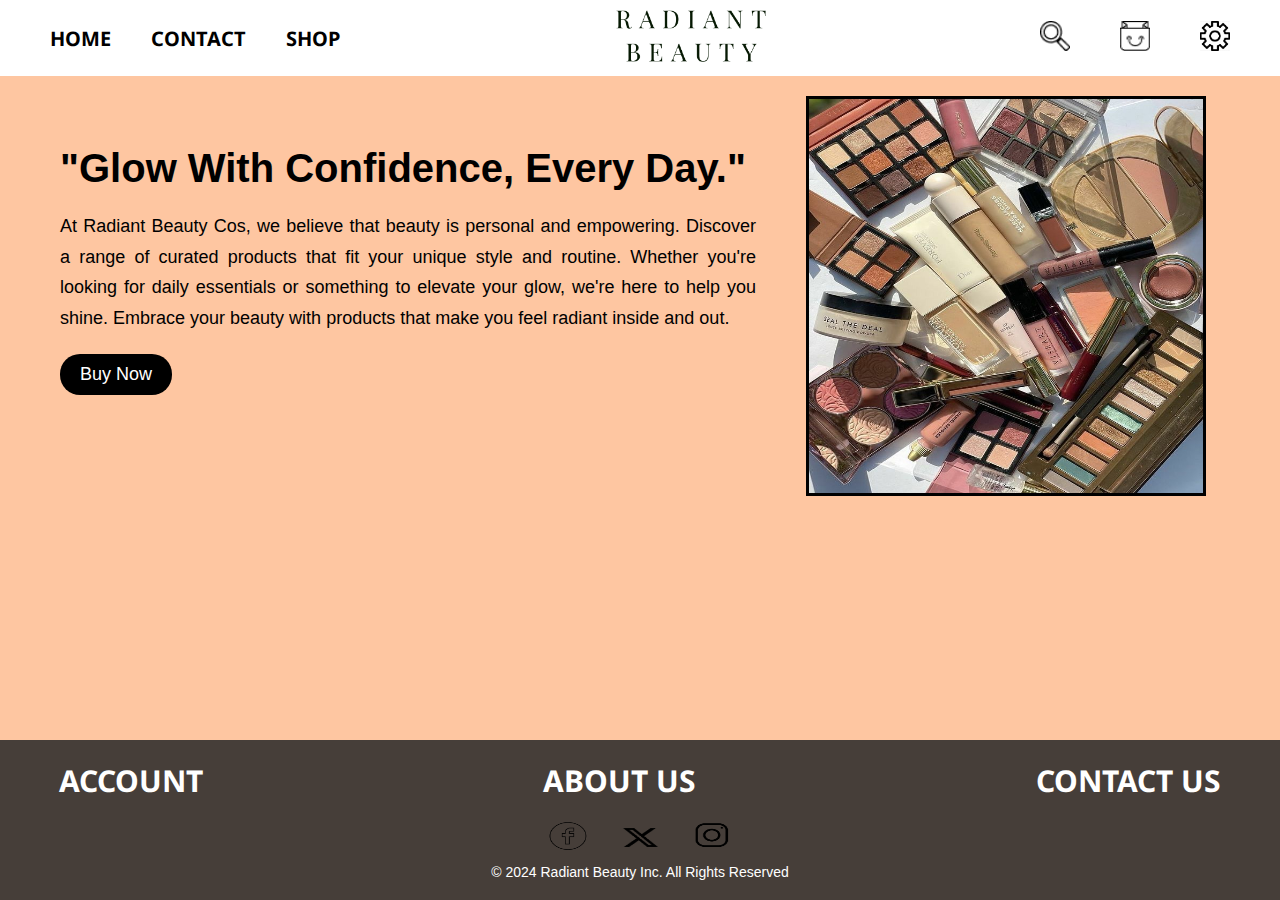
<file: index.html>
<!DOCTYPE html>
<html lang="en">

<head>
  <meta charset="UTF-8">
  <meta name="viewport" content="width=device-width, initial-scale=1.0">
  <link rel="preconnect" href="https://fonts.googleapis.com">
  <link rel="preconnect" href="https://fonts.gstatic.com" crossorigin>
  <link href="https://fonts.googleapis.com/css2?family=Noto+Sans:ital,wght@0,100..900;1,100..900&display=swap" rel="stylesheet">
  <link rel="preconnect" href="https://fonts.googleapis.com">
  <link rel="preconnect" href="https://fonts.gstatic.com" crossorigin>
  <link href="https://fonts.googleapis.com/css2?family=Noto+Sans:ital,wght@0,100..900;1,100..900&family=Roboto:ital,wght@0,100;0,300;0,400;0,500;0,700;0,900;1,100;1,300;1,400;1,500;1,700;1,900&display=swap" rel="stylesheet">
  <link rel="preconnect" href="https://fonts.googleapis.com">
  <link rel="preconnect" href="https://fonts.gstatic.com" crossorigin>
  <link href="https://fonts.googleapis.com/css2?family=Francois+One&family=Noto+Sans:ital,wght@0,100..900;1,100..900&family=Roboto:ital,wght@0,100;0,300;0,400;0,500;0,700;0,900;1,100;1,300;1,400;1,500;1,700;1,900&display=swap" rel="stylesheet">
  <title>Radiant Beauty Cos - Home</title>
  <link rel="stylesheet" href="css/styles.css">
  
 
</head>

<body>
  <header>
    <nav class="desktop">
      <ul>
        <li><a href="index.html">Home</a></li>
        <li><a href="contact.html">Contact</a></li>
        <li><a href="shop.html">Shop</a></li>
      </ul>
    </nav>
    
    <!-- Hamburger Menu Icon -->
    <img src="img/Hamburger.png" class="mobile-tablet menu" id="hamburger">
    
    <div class="logo">
      <a href="index.html"><img src="img/WAHMEN logo title stuff.png" alt="Radiant Beauty Logo"></a>
    </div>
    
    <div class="icons">
      <img src="img/search icon.png" alt="Search icon">
      <a href="cart.html"><img src="img/Add to cart.png" alt="Cart icon"></a>
      <a href="settings.html"><img src="img/settings.png" alt="Settings icon" class="desktop"></a>
    </div>
  </header>

  <!-- Hamburger Menu Structure -->
  <div class="hamburger-menu mobile-tablet" id="hamburger-menu">
    <div class="close-button" id="close-button">&times;</div>
    <ul>
      <li><a href="account.html"><img src="img/account icon.png" alt="account Icon">Account</a></li>
      <li><a href="settings.html"><img src="img/settings.png" alt="Settings Icon">Settings</a></li>
    </ul>
  </div>
  

  <div class="container">
        <section class="main-text desktop">
        <h2 class="desktop">"Glow With Confidence, Every Day."</h2>
        <p class="desktop">
            At Radiant Beauty Cos, we believe that beauty is personal and empowering. Discover a range of curated products that fit your unique style and routine. Whether you're looking for daily essentials or something to elevate your glow, we're here to help you shine. Embrace your beauty with products that make you feel radiant inside and out.
        </p>
        <button><a href="shop.html">Buy Now</a></button>
        </section>
        <div class="content-wrapper">

            <div class="slideshow-container  desktop">
 

                <div class="slideshow-slide fade">
                    <img src="img/download (5).jpg" alt="Makeup collection"  >
                    </div>
                <div class="slideshow-slide fade">
                    <img src="img/assorted mp.jpg" alt="Makeup collection"  >
                </div>
                
                <div class="slideshow-slide fade">
                    <img src="img/Skincare-Routine_ Diese Produkte brauchst du wirklich.jpg" alt="Makeup collection"  >
                    </div>
                <div class="slideshow-slide fade">
                    <img src="img/Harry's And Heyday Look To Demystify Men's Skincare.jpg" alt="Makeup collection"  >
                </div>

                <div class="slideshow-slide fade">
                    <img src="img/Tiege Hanley.jpg" alt="Makeup collection"  >
                </div>
            </div>
 
             <script src="js/slideshow.js"></script>
        </div>
  </div>

  <div class="mobile-tablet">

    <div class="hero-image-tablet tablet-only">
      <img src="img/BioRepublic Organic Sheet Masks.jpg" alt="long wide photo for tablet" class="hero-image"> <!--change to video-->
    </div>

      <div class="hero-image-tablet mobile-only">
        <img src="img/ad.png" alt="long wide photo for tablet" class="hero-image">
      </div>
    
      <div class="products-for-the-day">
        <h2>Products for the Day</h2>
        <p>Discover our specially selected beauty essentials to brighten your day. From rejuvenating serums to nourishing creams, each product is crafted to enhance your natural glow.</p>
        <p>Get 10% off on your first purchase of products below.</p>
        <div class="product-images">
          <img src="img/brilliant rejuv.png" alt="product that is sale 1" class="sale_product">
          <img src="img/niacinamide.png" alt="product that is sale 2" class="sale_product">
        </div>
        <button class="buy-now-button"><a href="#redirect">Buy Now</a></button>
      </div>
    
<!-- New Deals Section -->
<section class="shop-section new-deals-section">
  <h2 class="deals-heading"  id="redirect">NEW DEALS</h2>
  <div class="product-grid">
      <div class="product-item">
          <a href="product.html"><img src="img/a bonne.png" alt="Power Lightening Lotion"></a>
          <div class="product-info">
              <a href="product.html"><h4>Power Lightening Lotion</h4></a>
              <a href="product.html"><p>Php 180.00</p></a>
          </div>
      </div>
      <div class="product-item">
          <img src="img/scd lotion.png" alt="Sunblock Lotion">
          <div class="product-info">
              <h4>Sunblock Lotion</h4>
              <p>Php 450.00</p>
          </div>
      </div>
      <div class="product-item">
          <img src="img/rejuv.png" alt="Rejuvenating Facial Cream">
          <div class="product-info">
              <h4>Rejuvenating Facial Cream</h4>
              <p>Php 100.00</p>
          </div>
      </div>
      <div class="product-item">
          <img src="img/HyDrop.png" alt=" Hy-Drop Glow Boost serum">
          <div class="product-info">
              <h4> Hy-Drop Glow Boost serum</h4>
              <p>Php 700.00</p>
          </div>
      </div>
      <div class="product-item">
          <img src="img/TintedSunscreen.png" alt="Sunscreen Spf 30">
          <div class="product-info">
              <h4>Sunscreen Spf 30</h4>
              <p>Php 70.00</p>
          </div>
      </div>
      <div class="product-item">
          <img src="img/scd hc.png" alt="Power Lightening Lotion">
          <div class="product-info">
              <h4>Healing Cream Hydro Cortisone</h4>
              <p>Php 300.00</p>
          </div>
      </div>
  </div>
</section>

<!-- Recommended for You Section -->
<section class="shop-section recommended-section">
  <h2>RECOMMENDED FOR YOU</h2>
  <div class="product-grid">
      <div class="product-item">
          <img src="img/kojic dark soap.png" alt="Sulfur Soap">
          <div class="product-info">
              <h4>Kojic Dark Soap</h4>
              <p>Php 150.00</p>
          </div>
      </div>
      <div class="product-item">
          <img src="img/white deo.png" alt="Gluta White Deo">
          <div class="product-info">
              <h4>Gluta White Deo</h4>
              <p>Php 100.00</p>
          </div>
      </div>
      <div class="product-item">
          <img src="img/niacinamide.png" alt="Pure Serum Niacinamide">
          <div class="product-info">
              <h4>Pure Serum Niacinamide</h4>
              <p>Php 350.00</p>
          </div>
      </div>
      <div class="product-item">
          <img src="img/Glutathione.png" alt="Glutathione Gummies Cranberry">
          <div class="product-info">
              <h4>Glutathione Gummies Cranberry</h4>
              <p>Php 300.00</p>
          </div>
      </div>
      <div class="product-item">
          <img src="img/Facial Toner.png" alt="Rejuvenating Facial Toner">
          <div class="product-info">
              <h4>Power Lightening Lotion</h4>
              <p>Php 200.00</p>
          </div>
      </div>
      <div class="product-item">
          <img src="img/rejuv_facial_cream-removebg-preview.png" alt="Power Lightening Lotion">
          <div class="product-info">
              <h4>Skin Rejuv Solution</h4>
              <p>Php 350.00</p>
          </div>
      </div>
  </div>
</section>
  </div>

  <div class="newsletter-signup mobile-tablet">
    <h2>Never Miss a Drop</h2>
    <p>Receive Updates About New Products And Promotions</p>
    <button>Join Mailing List</button>
  </div>

  <footer>
    <ul>
      <li class="desktop"><a href="account.html">ACCOUNT</a></li>
      <li><a href="about_us.html">ABOUT US</a></li>
      <li><a href="contact.html">CONTACT US</a></li>
    </ul>
    <div class="social-icons">
      <img src="img/fb-removebg-preview.png" alt="Facebook icon">
      <img class="x_icon" src="img/x_icon-removebg-preview.png" alt="Twitter icon"> <!--PlaceHolder-->
      <img src="img/ig_icon-removebg-preview.png" alt="Instagram icon">
    </div>
    <p>&copy; 2024 Radiant Beauty Inc. All Rights Reserved</p>
  </footer>
  <script src="js/hamburger.js"></script>
</body>

</html>
</file>
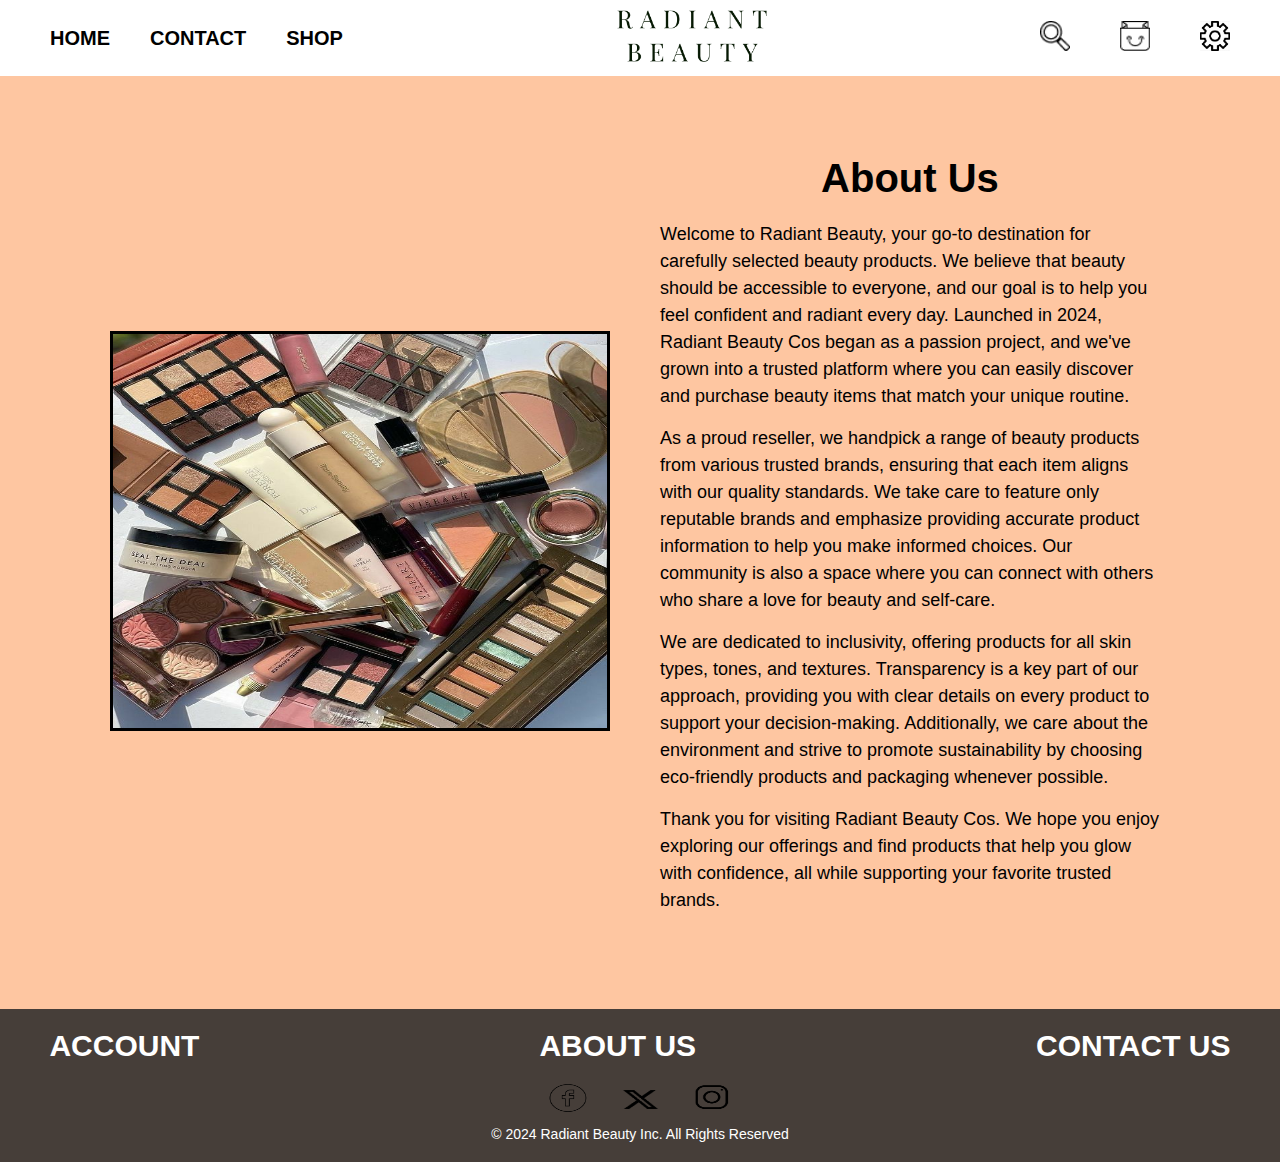
<file: about_us.html>
<!DOCTYPE html>
<html lang="en">
<head>
    <meta charset="UTF-8">
    <meta name="viewport" content="width=device-width, initial-scale=1.0">
    <title>Radiant Beauty Cos - About Us</title>
    <link rel="stylesheet" href="css/styles.css">
</head>
<body>
    <header>
        <nav class="desktop">
          <ul>
            <li><a href="index.html">Home</a></li>
            <li><a href="contact.html">Contact</a></li>
            <li><a href="shop.html">Shop</a></li>
          </ul>
        </nav>
        
        <!-- Hamburger Menu Icon -->
        <img src="img/Hamburger.png" class="mobile-tablet menu" id="hamburger">
        
        <div class="logo">
          <a href="index.html"><img src="img/WAHMEN logo title stuff.png" alt="Radiant Beauty Logo"></a>
        </div>
        
        <div class="icons">
          <img src="img/search icon.png" alt="Search icon">
          <a href="cart.html"><img src="img/Add to cart.png" alt="Cart icon"></a>
          <a href="settings.html"><img src="img/settings.png" alt="Settings icon" class="desktop"></a>
        </div>
      </header>

 <!-- Hamburger Menu Structure -->
 <div class="hamburger-menu mobile-tablet" id="hamburger-menu">
   <div class="close-button" id="close-button">&times;</div>
   <ul>
     <li><a href="account.html"><img src="img/account icon.png" alt="account Icon">Account</a></li>
     <li><a href="settings.html"><img src="img/settings.png" alt="Settings Icon">Settings</a></li>
   </ul>
 </div>
 

    <div class="container">
        <section class="about-us">
            <div class="image-container desktop">
                <div class="slideshow-container">
                    
                    <div class="slideshow-slide fade">
                        <img src="img/download (5).jpg" alt="Makeup collection">
                    </div>
                    <div class="slideshow-slide fade">
                        <img src="img/assorted mp.jpg" alt="Makeup collection">
                    </div>
                    <div class="slideshow-slide fade">
                        <img src="img/Skincare-Routine_ Diese Produkte brauchst du wirklich.jpg" alt="Makeup collection">
                    </div>
                    <div class="slideshow-slide fade">
                        <img src="img/Harry's And Heyday Look To Demystify Men's Skincare.jpg" alt="Makeup collection">
                    </div>
                    <div class="slideshow-slide fade">
                        <img src="img/Tiege Hanley.jpg" alt="Makeup collection">
                    </div>
                </div>
            </div>
            <div class="back_button mobile-tablet">
                <a href="index.html"><img src="img/BACK.png"> </a>
                <h2 ><a href="index.html">Back to HOME</a></h2>
            </div>
            <div class="text-container">
                <h2>About Us</h2>
                <p>Welcome to Radiant Beauty, your go-to destination for carefully selected beauty products. We believe that beauty should be accessible to everyone, and our goal is to help you feel confident and radiant every day. Launched in 2024, Radiant Beauty Cos began as a passion project, and we've grown into a trusted platform where you can easily discover and purchase beauty items that match your unique routine.</p>
        
                <p>As a proud reseller, we handpick a range of beauty products from various trusted brands, ensuring that each item aligns with our quality standards. We take care to feature only reputable brands and emphasize providing accurate product information to help you make informed choices. Our community is also a space where you can connect with others who share a love for beauty and self-care.</p>
        
                <p>We are dedicated to inclusivity, offering products for all skin types, tones, and textures. Transparency is a key part of our approach, providing you with clear details on every product to support your decision-making. Additionally, we care about the environment and strive to promote sustainability by choosing eco-friendly products and packaging whenever possible.</p>
        
                <p>Thank you for visiting Radiant Beauty Cos. We hope you enjoy exploring our offerings and find products that help you glow with confidence, all while supporting your favorite trusted brands.</p>
            </div>
        </section>
    </div>

    <footer>
        <ul>
          <li class="desktop"><a href="account.html">ACCOUNT</a></li>
          <li><a href="about_us.html">ABOUT US</a></li>
          <li><a href="contact.html">CONTACT US</a></li>
        </ul>
        <div class="social-icons">
          <img src="img/fb-removebg-preview.png" alt="Facebook icon">
          <img class="x_icon" src="img/x_icon-removebg-preview.png" alt="Twitter icon">
          <img src="img/ig_icon-removebg-preview.png" alt="Instagram icon">
        </div>
        <p>&copy; 2024 Radiant Beauty Inc. All Rights Reserved</p>
      </footer>
    <script src="js/slideshow.js"></script>
    <script src="js/hamburger.js"></script>
</body>
</html>
</file>
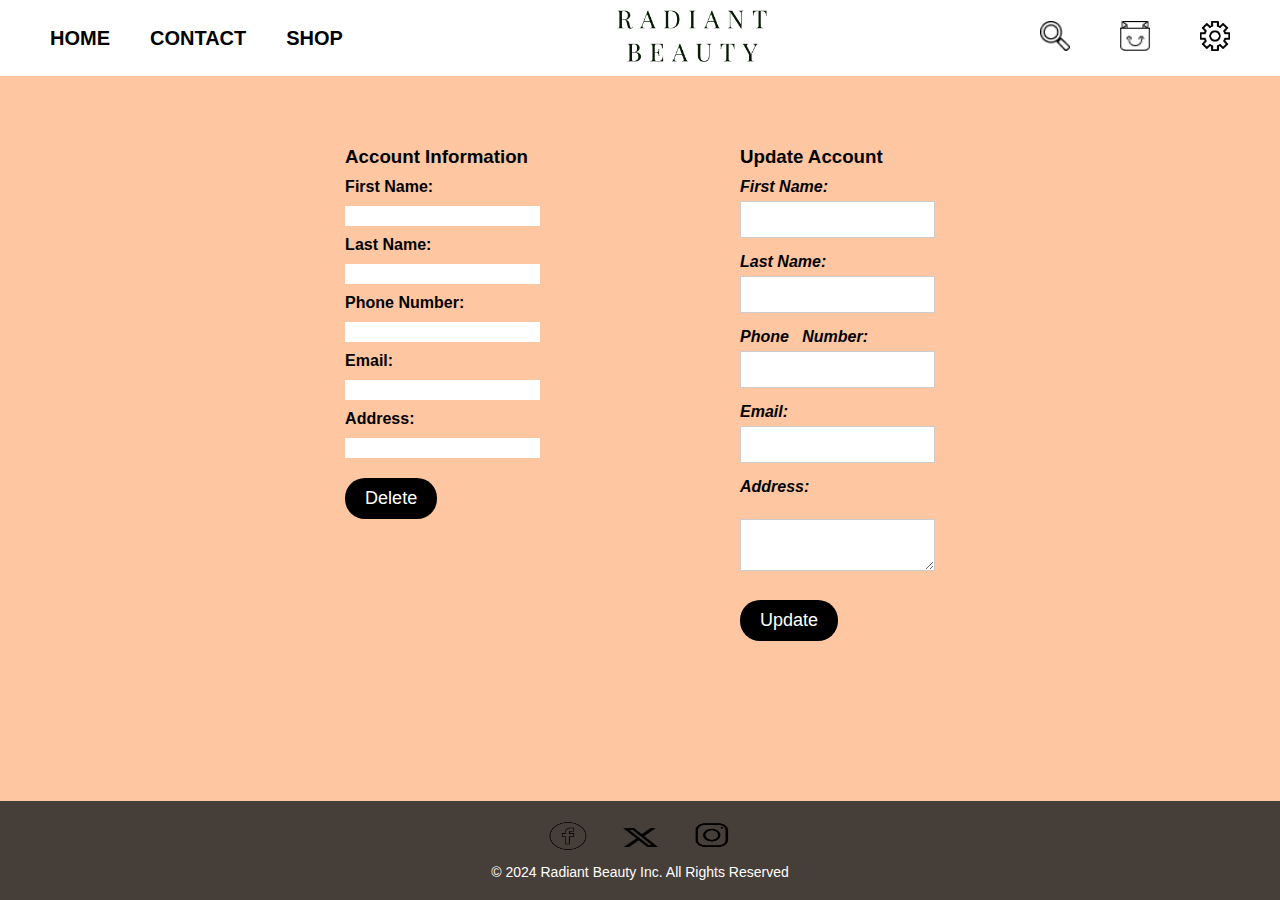
<file: account.html>
<!DOCTYPE html>
<html lang="en">
<head>
    <meta charset="UTF-8">
    <meta name="viewport" content="width=device-width, initial-scale=1.0">
    <title>Radiant Beauty Cos - account</title>
    <link rel="stylesheet" href="css/styles.css">
    
    
</head>
<body>
    <header>
        <nav class="desktop">
          <ul>
            <li><a href="index.html">Home</a></li>
            <li><a href="contact.html">Contact</a></li>
            <li><a href="shop.html">Shop</a></li>
          </ul>
        </nav>
        
        <!-- Hamburger Menu Icon -->
        <img src="img/Hamburger.png" class="mobile-tablet menu" id="hamburger">
        
        <div class="logo">
          <a href="index.html"><img src="img/WAHMEN logo title stuff.png" alt="Radiant Beauty Logo"></a>
        </div>
        
        <div class="icons">
          <img src="img/search icon.png" alt="Search icon">
          <a href="cart.html"><img src="img/Add to cart.png" alt="Cart icon"></a>
          <a href="settings.html"><img src="img/settings.png" alt="Settings icon" class="desktop"></a>
        </div>
        
      </header>

       <!-- Hamburger Menu Structure -->
 <div class="hamburger-menu mobile-tablet" id="hamburger-menu">
    <div class="close-button" id="close-button">&times;</div>
    <ul>
      <li><a href="account.html"><img src="img/account icon.png" alt="account Icon">Account</a></li>
      <li><a href="settings.html"><img src="img/settings.png" alt="Settings Icon">Settings</a></li>
    </ul>
  </div>

      <div class="back_button mobile-tablet">
        <a href="index.html"><img src="img/BACK.png"> </a>
        <h2><a href="index.html">Back to HOME</a></h2>
    </div>

    <main>
        <div class="account-container">
         
            <div class="account-info-container">
                <div class="account-info-box">
                    <h3>Account Information</h3>
                    <p>First Name: </p>
                    <p class="free_space"><span id="updatedFirstName"></span></p>
                    <p>Last Name: </p>
                    <p class="free_space"><span id="updatedLastName"></span></p>
                    <p>Phone Number: </p>
                    <p class="free_space"><span id="updatedPhoneNumber"></span></p>
                    <p>Email: </p>
                    <p class="free_space"><span id="updatedEmail"></span></p>
                    <p>Address:</p>
                    <p class="free_space"> <span id="updatedAddress"></span></p>
                    <button id="deleteButton">Delete</button>
                </div>
            </div>
            <form id="account-form">
                <h3>Update Account</h3>
                <div class="form-group">
                    <label for="firstName">First Name:</label>
                    <input type="text" id="firstName" name="firstName" required>
                </div>
                <div class="form-group">
                    <label for="lastName">Last Name:</label>
                    <input type="text" id="lastName" name="lastName" required>
                </div>
                <div class="form-group">
                    <label for="phoneNumber">Phone   
 Number:</label>
                    <input type="tel" id="phoneNumber" name="phoneNumber"   
 required>
                </div>
                <div class="form-group">
                    <label for="email">Email:</label>
                    <input type="email" id="email" name="email" required>
                </div>
                <div class="form-group">
                    <label for="address">Address:</label>   

                    <textarea id="address" name="address" required></textarea>
                </div>
                <button type="submit">Update</button>   

            </form>
        </div>
    </main>

    <script src="js/account.js"></script> 


    <footer>
        <div class="social-icons">
            <img src="img/fb-removebg-preview.png" alt="Facebook icon">
            <img class="x_icon" src="img/x_icon-removebg-preview.png" alt="Twitter icon">
            <img src="img/ig_icon-removebg-preview.png" alt="Instagram icon">
        </div>
        <p>&copy; 2024 Radiant Beauty Inc. All Rights Reserved</p>
    </footer>
    <script src="js/hamburger.js"></script>
</body>
</html>
</file>
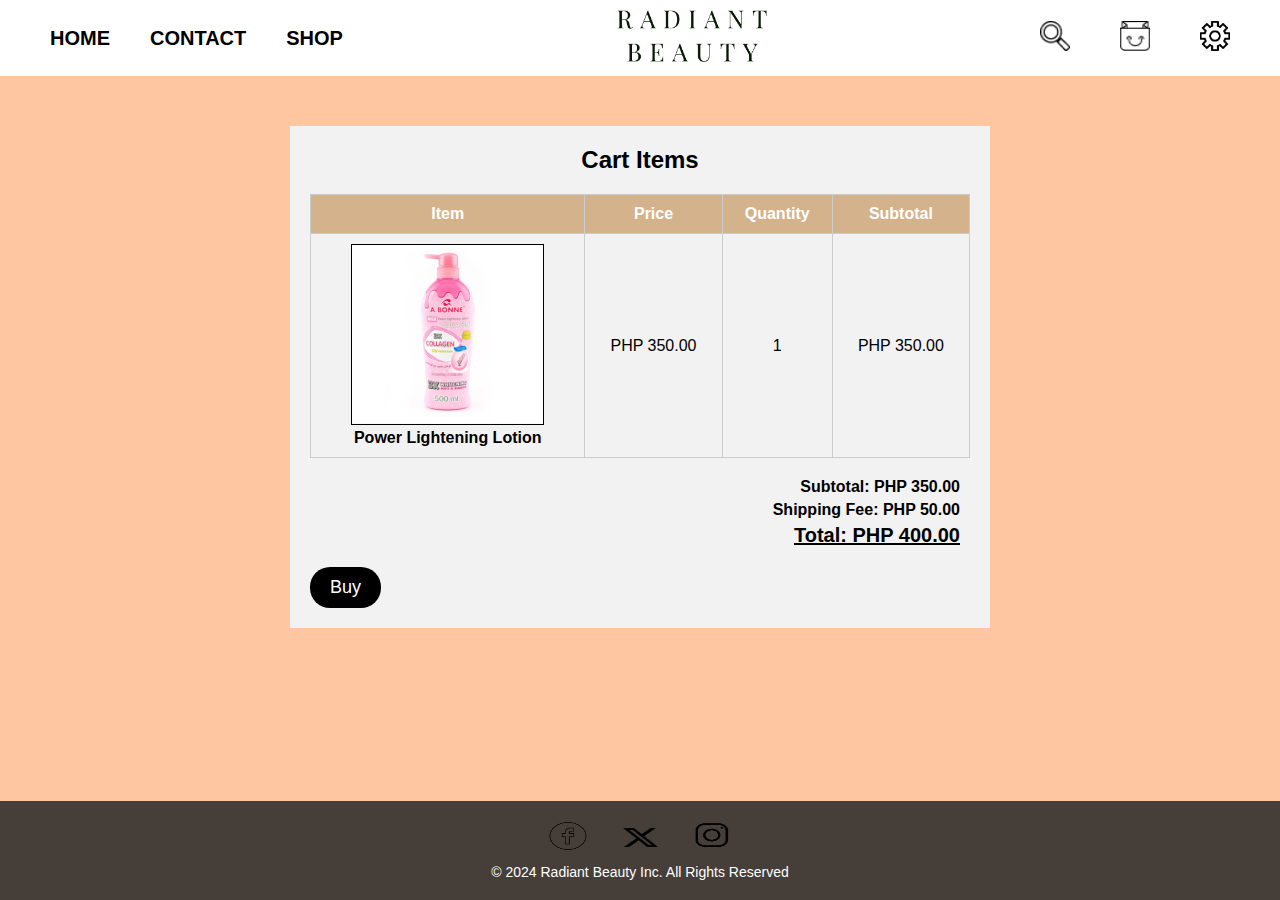
<file: cart.html>
<!DOCTYPE html>
<html lang="en">
<head>
    <meta charset="UTF-8">
    <meta name="viewport" content="width=device-width, initial-scale=1.0">
    <title>Radiant Beauty Cos - Contact Us</title>
    <link rel="stylesheet" href="css/styles.css">
</head>
<body>
    <header>
        <nav class="desktop">
          <ul>
            <li><a href="index.html">Home</a></li>
            <li><a href="contact.html">Contact</a></li>
            <li><a href="shop.html">Shop</a></li>
          </ul>
        </nav>
        
        <!-- Hamburger Menu Icon -->
        <img src="img/Hamburger.png" class="mobile-tablet menu" id="hamburger">
        
        <div class="logo">
          <a href="index.html"><img src="img/WAHMEN logo title stuff.png" alt="Radiant Beauty Logo"></a>
        </div>
        
        <div class="icons">
          <img src="img/search icon.png" alt="Search icon">
          <a href="cart.html"><img src="img/Add to cart.png" alt="Cart icon"></a>
          <a href="settings.html"><img src="img/settings.png" alt="Settings icon" class="desktop"></a>
        </div>
      </header>
       <!-- Hamburger Menu Structure -->
 <div class="hamburger-menu mobile-tablet" id="hamburger-menu">
    <div class="close-button" id="close-button">&times;</div>
    <ul>
      <li><a href="account.html"><img src="img/account icon.png" alt="account Icon">Account</a></li>
      <li><a href="settings.html"><img src="img/settings.png" alt="Settings Icon">Settings</a></li>
    </ul>
  </div>

      <div class="back_button mobile-tablet">
        <a href="index.html"><img src="img/BACK.png"> </a>
        <h2><a href="index.html">Back to HOME</a></h2>
    </div>

    <main>
            <div class="cart-container desktop ">
                <h2>Cart Items</h2>
                <table>
                    <thead>
                        <tr>
                            <th>Item</th>
                            <th>Price</th>
                            <th>Quantity</th>
                            <th>Subtotal</th>
                        </tr>
                    </thead>
                    <tbody>
                        <tr>
                            <td><img src="img/a bonne.png" alt="Power Lightening Lotion"> <p>Power Lightening Lotion<p></td>
                            <td>PHP 350.00</td>
                            <td>1</td>
                            <td>PHP 350.00</td>
                        </tr>
                    </tbody>
                </table>
    
                <div class="cart-summary">
                    <p>Subtotal: PHP 350.00</p>
                    <p>Shipping Fee: PHP 50.00</p>
                    <p><strong>Total: PHP 400.00</strong></p>
                </div>
    
                <button>Buy</button>
            </div>

      <div class="mobile-tablet">
            <div class="cart-container tablet-only  ">
              <h2>Cart Items</h2>
              <table>
                  <thead>
                      <tr>
                          <th>Item</th>
                          <th>Price</th>
                          <th>Quantity</th>
                          <th>Subtotal</th>
                      </tr>
                  </thead>
                  <tbody>
                      <tr>
                          <td><img src="img/a bonne.png" alt="Power Lightening Lotion"> <p>Power Lightening Lotion<p></td>
                          <td>PHP 350.00</td>
                          <td>1</td>
                          <td>PHP 350.00</td>
                      </tr>
                  </tbody>
              </table>
  
              <div class="cart-summary">
                  <p>Subtotal: PHP 350.00</p>
                  <p>Shipping Fee: PHP 50.00</p>
                  <p><strong>Total: PHP 400.00</strong></p>
              </div>
  
              <button>Buy</button>
          </div>

          <div class="cart-container mobile-only">
            <h2>Cart Items</h2>
            <div class="cart-item">
                <img src="img/a bonne.png" alt="Power Lightening Lotion" class="cart-item-img">
                <div class="cart-item-details">
                    <p class="cart-item-name">Power Lightening Lotion</p>
                    <p class="cart-item-price">PHP 350.00</p>
                    <p class="cart-item-quantity">Quantity: 1</p>
                    <p class="cart-item-subtotal">Subtotal: PHP 350.00</p>
                </div>
            </div>
            
            <div class="cart-summary">
                <p>Subtotal: PHP 350.00</p>
                <p>Shipping Fee: PHP 50.00</p>
                <p><strong>Total: PHP 400.00</strong></p>
            </div>
        
            <button>Buy</button>
        </div>
      </div>

    </main>


    <footer>
        <div class="social-icons">
            <img src="img/fb-removebg-preview.png" alt="Facebook icon">
            <img class="x_icon" src="img/x_icon-removebg-preview.png" alt="Twitter icon">
            <img src="img/ig_icon-removebg-preview.png" alt="Instagram icon">
        </div>
        <p>&copy; 2024 Radiant Beauty Inc. All Rights Reserved</p>
    </footer>
    <script src="js/hamburger.js"></script>
</body>
</html>
</file>
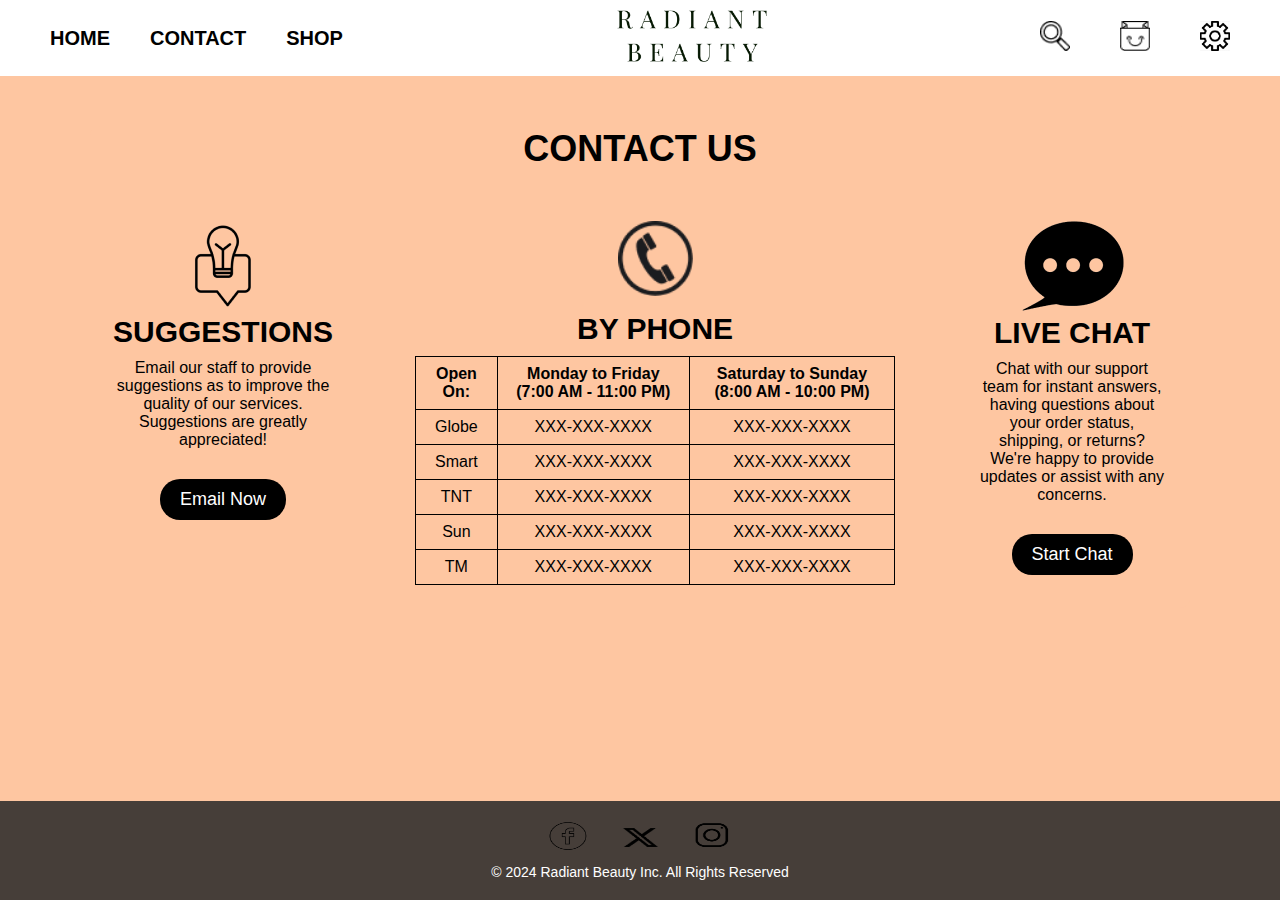
<file: contact.html>
<!DOCTYPE html>
<html lang="en">
<head>
    <meta charset="UTF-8">
    <meta name="viewport" content="width=device-width, initial-scale=1.0">
    <title>Radiant Beauty Cos - Contact Us</title>
    <link rel="stylesheet" href="css/styles.css">
    
</head>
<body>
    <header>
        <nav class="desktop">
          <ul>
            <li><a href="index.html">Home</a></li>
            <li><a href="contact.html">Contact</a></li>
            <li><a href="shop.html">Shop</a></li>
          </ul>
        </nav>
        
        <!-- Hamburger Menu Icon -->
        <img src="img/Hamburger.png" class="mobile-tablet menu" id="hamburger">
        
        <div class="logo">
          <a href="index.html"><img src="img/WAHMEN logo title stuff.png" alt="Radiant Beauty Logo"></a>
        </div>
        
        <div class="icons">
          <img src="img/search icon.png" alt="Search icon">
          <a href="cart.html"><img src="img/Add to cart.png" alt="Cart icon"></a>
          <a href="settings.html"><img src="img/settings.png" alt="Settings icon" class="desktop"></a>
        </div>
      </header>
       <!-- Hamburger Menu Structure -->
 <div class="hamburger-menu mobile-tablet" id="hamburger-menu">
    <div class="close-button" id="close-button">&times;</div>
    <ul>
      <li><a href="account.html"><img src="img/account icon.png" alt="account Icon">Account</a></li>
      <li><a href="settings.html"><img src="img/settings.png" alt="Settings Icon">Settings</a></li>
    </ul>
  </div>

      <div class="back_button mobile-tablet">
        <a href="index.html"><img src="img/BACK.png"> </a>
        <h2><a href="index.html">Back to HOME</a></h2>
    </div>

    <main>
        <section class="contact-us">
            <h2>CONTACT US</h2>
            <div class="contact-options">
                <div class="suggestions">
                    <img class="suggestion" src="img/for suggestions.png" alt="Suggestions Icon">
                    <h3>SUGGESTIONS</h3>
                    <p>Email our staff to provide suggestions as to improve the quality of our services. Suggestions are greatly appreciated! </p>
                    <button> <a href="mailto:RadiantBeautyOfficial@gmail.com">Email Now</a></button>
                    
                </div>
                <div class="by-phone">
                    <img class="by_phone" src="img/call icon.png" alt="Phone Icon">
                    <h3>BY PHONE</h3>
                    <table>
                        <tr>
                            <th>Open On:</th>
                            <th>Monday to Friday (7:00 AM - 11:00 PM)</th>
                            <th>Saturday to Sunday (8:00 AM - 10:00 PM)</th>
                        </tr>
                        <tr>
                            <td>Globe</td>
                            <td>XXX-XXX-XXXX</td>
                            <td>XXX-XXX-XXXX</td>
                        </tr>
                        <tr>
                            <td>Smart</td>
                            <td>XXX-XXX-XXXX</td>
                            <td>XXX-XXX-XXXX</td>
                        </tr>
                        <tr>
                            <td>TNT</td>
                            <td>XXX-XXX-XXXX</td>
                            <td>XXX-XXX-XXXX</td>
                        </tr>
                        <tr>
                            <td>Sun</td>
                            <td>XXX-XXX-XXXX</td>
                            <td>XXX-XXX-XXXX</td>
                        </tr>
                        <tr>
                            <td>TM</td>
                            <td>XXX-XXX-XXXX</td>
                            <td>XXX-XXX-XXXX</td>
                        </tr>
                    </table>
                
                        </table>
                </div>
                <div class="live-chat">
                    <img class="chat" src="img/message icon contacts.png" alt="Message Icon">
                    <h3>LIVE CHAT</h3>
                    <p>Chat with our support team for instant answers, having questions about your order status, shipping, or returns? We're happy to provide updates or assist with any concerns.  </p>
                    <button>Start Chat</button>
                </div>
            </div>
        </section>
    </main>

    <footer>
        <div class="social-icons">
            <img src="img/fb-removebg-preview.png" alt="Facebook icon">
            <img class="x_icon" src="img/x_icon-removebg-preview.png" alt="Twitter icon">
            <img src="img/ig_icon-removebg-preview.png" alt="Instagram icon">
        </div>
        <p>&copy; 2024 Radiant Beauty Inc. All Rights Reserved</p>
    </footer>
    <script src="js/hamburger.js"></script>
</body>
</html>
</file>
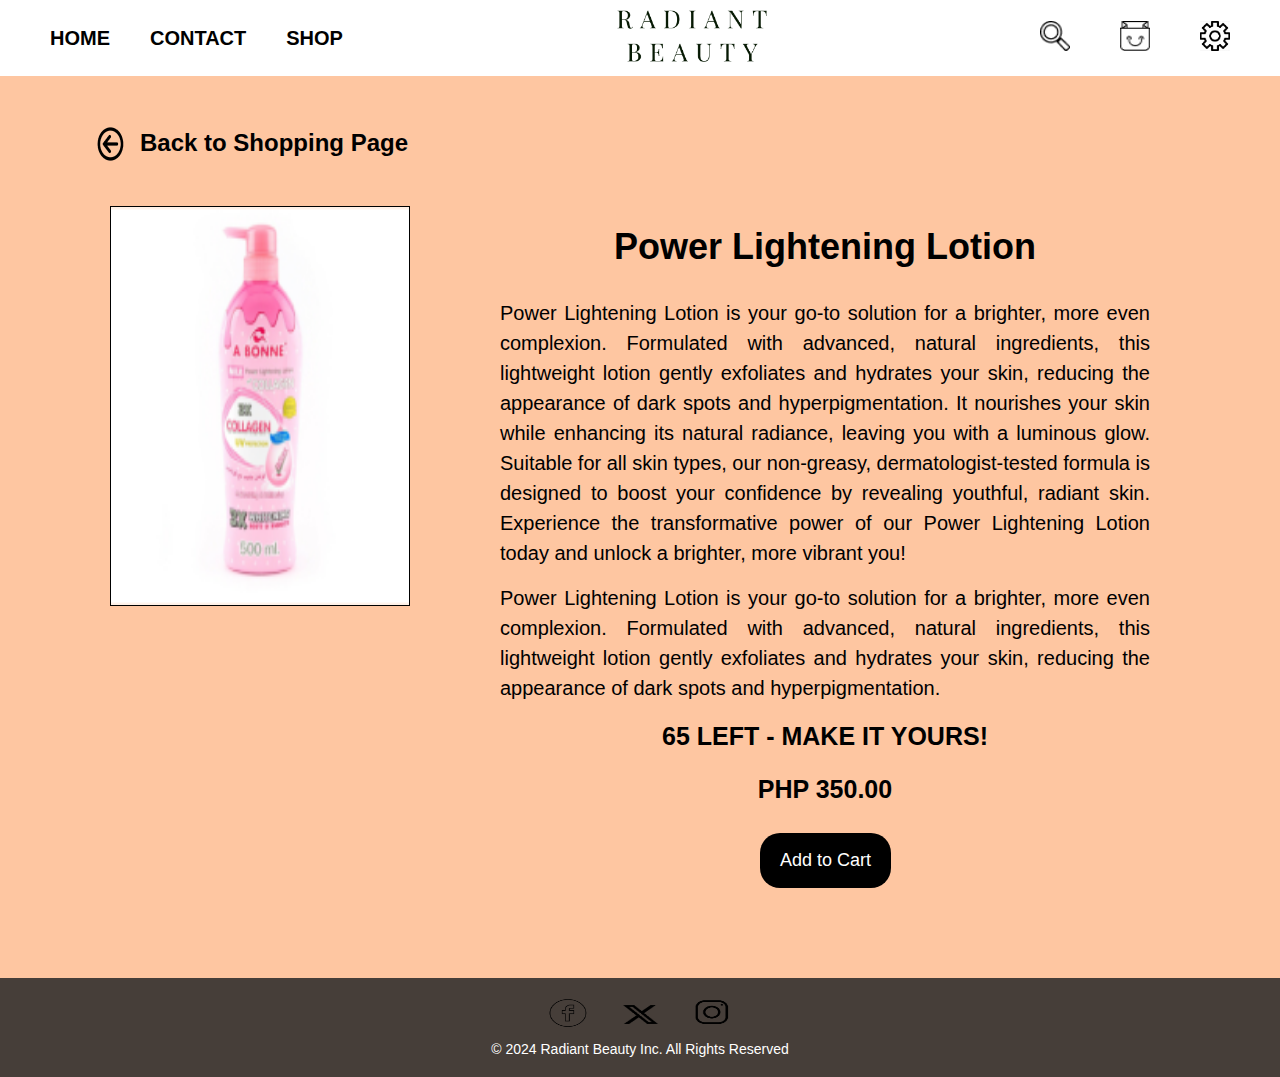
<file: product.html>
<!DOCTYPE html>
<html lang="en" class="product-horizontal">
<head>
    <meta charset="UTF-8">
    <meta name="viewport" content="width=device-width, initial-scale=1.0">
    <title>Radiant Beauty Cos - Product Page(Power Lightening Lotion)</title>
    <link rel="stylesheet" href="css/styles.css">
</head>
<body class="product-horizontal">
    <header>
        <nav class="desktop">
          <ul>
            <li><a href="index.html">Home</a></li>
            <li><a href="contact.html">Contact</a></li>
            <li><a href="shop.html">Shop</a></li>
          </ul>
        </nav>
        
        <!-- Hamburger Menu Icon -->
        <img src="img/Hamburger.png" class="mobile-tablet menu" id="hamburger">
        
        <div class="logo">
          <a href="index.html"><img src="img/WAHMEN logo title stuff.png" alt="Radiant Beauty Logo"></a>
        </div>
        
        <div class="icons">
          <img src="img/search icon.png" alt="Search icon">
          <a href="cart.html"><img src="img/Add to cart.png" alt="Cart icon"></a>
          <a href="settings.html"><img src="img/settings.png" alt="Settings icon" class="desktop"></a>
        </div>
      </header>
       <!-- Hamburger Menu Structure -->
 <div class="hamburger-menu mobile-tablet" id="hamburger-menu">
    <div class="close-button" id="close-button">&times;</div>
    <ul>
      <li><a href="account.html"><img src="img/account icon.png" alt="account Icon">Account</a></li>
      <li><a href="settings.html"><img src="img/settings.png" alt="Settings Icon">Settings</a></li>
    </ul>
  </div>

    <main>
        <div class="back_button desktop">
            <a href="shop.html"><img src="img/BACK.png"> </a>
            <h2><a href="shop.html">Back to Shopping Page</a></h2>
        </div>

        <div class="back_button mobile-tablet">
            <a href="index.html"><img src="img/BACK.png"> </a>
            <h2><a href="index.html">Back to HOME</a></h2>
        </div>

        <div class="product-page-container">
            
            <div class="product-image">
                <img src="img/a bonne.png" alt="Power Lightening Lotion">
            </div>
            <div class="product-details">
                <h2>Power Lightening Lotion</h2>
                <p class="prod_desc tablet-only">Power Lightening Lotion is your go-to solution for a brighter, more even complexion. Formulated with advanced, natural ingredients, this lightweight lotion gently exfoliates and hydrates your skin, reducing the appearance of dark spots and hyperpigmentation. It nourishes your skin while enhancing its natural radiance, leaving you with a luminous glow. Suitable for all skin types, our non-greasy, dermatologist-tested formula is designed to boost your confidence by revealing youthful, radiant skin. Experience the transformative power of our Power Lightening Lotion today and unlock a brighter, more vibrant you!</p>
                <p class="prod_desc mobile-only">Power Lightening Lotion is your go-to solution for a brighter, more even complexion. Formulated with advanced, natural ingredients, this lightweight lotion gently exfoliates and hydrates your skin, reducing the appearance of dark spots and hyperpigmentation.</p>
                <p class="make_it_yours">65 Left - Make it yours!</p>
                <p class="prod_prices">PHP 350.00</p>
                 <div class="button-container desktop">
                    <button class="add_to_cart desktop">Add to Cart</button>
                 </div>
            </div>
            <div class="button-container mobile-tablet">
                <button class="add_to_cart-tablet">Add to Cart</button>
             </div>
        </div>
    </main>

    <footer>
        <div class="social-icons">
            <img src="img/fb-removebg-preview.png" alt="Facebook icon">
            <img class="x_icon" src="img/x_icon-removebg-preview.png" alt="Twitter icon">
            <img src="img/ig_icon-removebg-preview.png" alt="Instagram icon">
        </div>
        <p>&copy; 2024 Radiant Beauty Inc. All Rights Reserved</p>
    </footer>
    <script src="js/hamburger.js"></script>
</body>
</html>
</file>
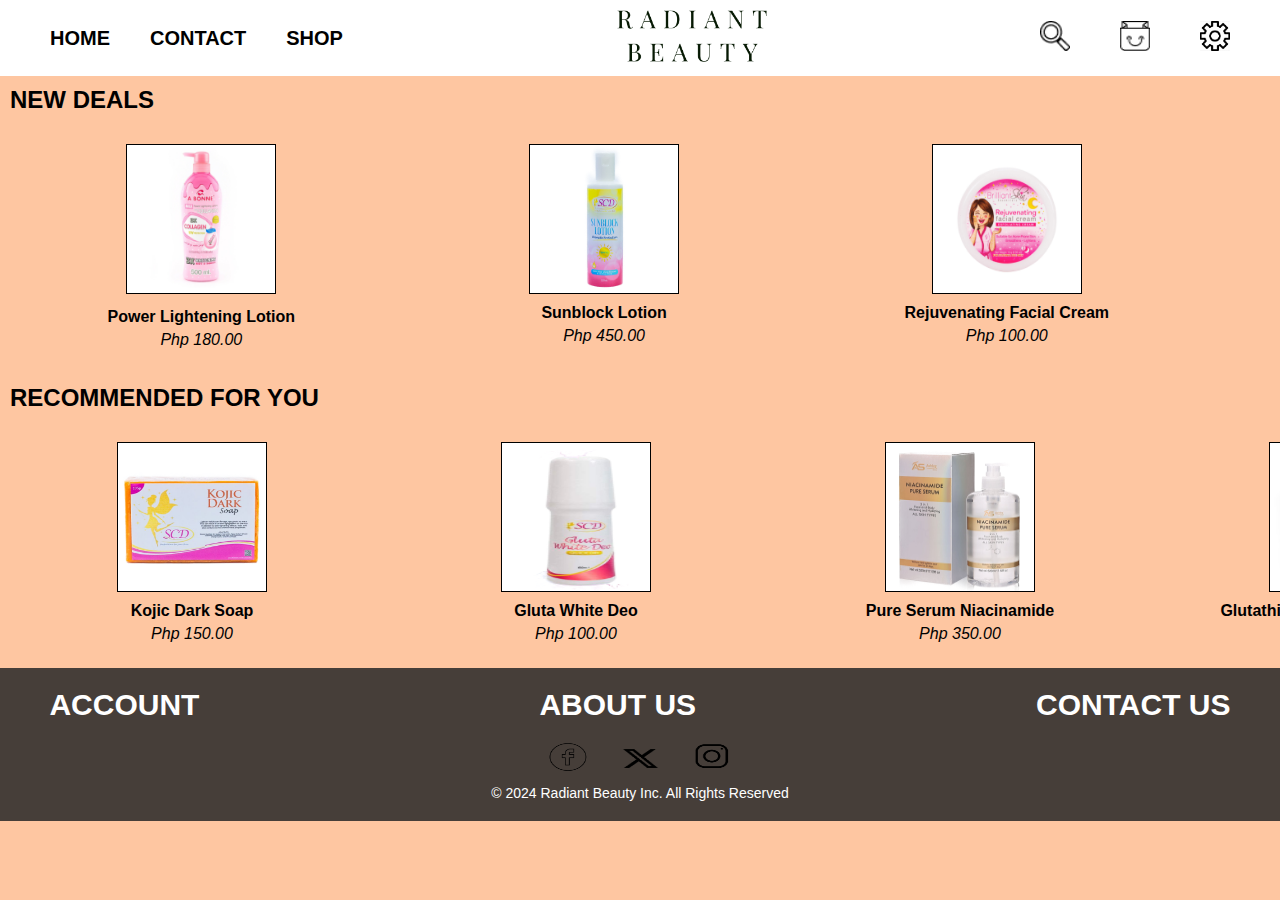
<file: shop.html>
<!DOCTYPE html>
<html lang="en">
<head>
    <meta charset="UTF-8">
    <meta name="viewport" content="width=device-width, initial-scale=1.0">
    <title>Shop - Radiant Beauty Cos</title>
    <link rel="stylesheet" href="css/styles.css">
</head>
<body>
    <header>
        <nav class="desktop">
          <ul>
            <li><a href="index.html">Home</a></li>
            <li><a href="contact.html">Contact</a></li>
            <li><a href="shop.html">Shop</a></li>
          </ul>
        </nav>
        
        <!-- Hamburger Menu Icon -->
        <img src="img/Hamburger.png" class="mobile-tablet menu" id="hamburger">
        
        <div class="logo">
          <a href="index.html"><img src="img/WAHMEN logo title stuff.png" alt="Radiant Beauty Logo"></a>
        </div>
        
        <div class="icons">
          <img src="img/search icon.png" alt="Search icon">
          <a href="cart.html"><img src="img/Add to cart.png" alt="Cart icon"></a>
          <a href="settings.html"><img src="img/settings.png" alt="Settings icon" class="desktop"></a>
        </div>
      </header>
       <!-- Hamburger Menu Structure -->
 <div class="hamburger-menu mobile-tablet" id="hamburger-menu">
    <div class="close-button" id="close-button">&times;</div>
    <ul>
      <li><a href="account.html"><img src="img/account icon.png" alt="account Icon">Account</a></li>
      <li><a href="settings.html"><img src="img/settings.png" alt="Settings Icon">Settings</a></li>
    </ul>
  </div>

    <div class="shop-container">
        <section class="shop-section">
            <h2>NEW DEALS</h2>
            <div class="product-grid">
                <div class="product-item">
                    <a href="product.html"><img src="img/a bonne.png" alt="Power Lightening Lotion"></a>
                    <div class="product-info">
                        <a href="product.html"><h4>Power Lightening Lotion</h4></a>
                        <a href="product.html"><p>Php 180.00</p></a>
                    </div>
                </div>
                <div class="product-item">
                    <img src="img/scd lotion.png" alt="Sunblock Lotion">
                    <div class="product-info">
                        <h4>Sunblock Lotion</h4>
                        <p>Php 450.00</p>
                    </div>
                </div>
                <div class="product-item">
                    <img src="img/rejuv.png" alt="Rejuvenating Facial Cream">
                    <div class="product-info">
                        <h4>Rejuvenating Facial Cream</h4>
                        <p>Php 100.00</p>
                    </div>
                </div>
                <div class="product-item">
                    <img src="img/HyDrop.png" alt=" Hy-Drop Glow Boost serum">
                    <div class="product-info">
                        <h4> Hy-Drop Glow Boost serum</h4>
                        <p>Php 700.00</p>
                    </div>
                </div>
                <div class="product-item">
                    <img src="img/TintedSunscreen.png" alt="Sunscreen Spf 30">
                    <div class="product-info">
                        <h4>Sunscreen Spf 30</h4>
                        <p>Php 70.00</p>
                    </div>
                </div>
                <div class="product-item">
                    <img src="img/scd hc.png" alt="Power Lightening Lotion">
                    <div class="product-info">
                        <h4>Healing Cream Hydro Cortisone</h4>
                        <p>Php 300.00</p>
                    </div>
                </div>
                <!-- more to be added here -->
            </div>
        </section>

        <section class="shop-section recommnded-section">
            <h2>RECOMMENDED FOR YOU</h2>
            <div class="product-grid">
                <div class="product-item">
                    <img src="img/kojic dark soap.png" alt="Sulfur Soap">
                    <div class="product-info">
                        <h4>Kojic Dark Soap</h4>
                        <p>Php 150.00</p>
                    </div>
                </div>
                <div class="product-item">
                    <img src="img/white deo.png" alt="Gluta White Deo">
                    <div class="product-info">
                        <h4>Gluta White Deo</h4>
                        <p>Php 100.00</p>
                    </div>
                </div>
                <div class="product-item">
                    <img src="img/niacinamide.png" alt="Pure Serum Niacinamide">
                    <div class="product-info">
                        <h4>Pure Serum Niacinamide</h4>
                        <p>Php 350.00</p>
                    </div>
                </div>
                <div class="product-item">
                    <img src="img/Glutathione.png" alt="Glutathione Gummies Cranberry">
                    <div class="product-info">
                        <h4>Glutathione Gummies Cranberry</h4>
                        <p>Php 300.00</p>
                    </div>
                </div>
                <div class="product-item">
                    <img src="img/Facial Toner.png" alt="Rejuvenating Facial Toner">
                    <div class="product-info">
                        <h4>Power Lightening Lotion</h4>
                        <p>Php 200.00</p>
                    </div>
                </div>
                <div class="product-item">
                    <img src="img/rejuv_facial_cream-removebg-preview.png" alt="Power Lightening Lotion">
                    <div class="product-info">
                        <h4>Skin Rejuv Solution</h4>
                        <p>Php 350.00</p>
                    </div>
                </div>
                <!-- Add more products as needed -->
            </div>
        </section>
    </div>


    <footer>
        <ul>
            <li><a href="account.html">ACCOUNT</a></li>
            <li><a href="about_us.html">ABOUT US</a></li>
            <li><a href="contact.html">CONTACT US</a></li>
        </ul>
        <div class="social-icons">
            <img src="img/fb-removebg-preview.png" alt="Facebook icon">
            <img class="x_icon" src="img/x_icon-removebg-preview.png" alt="Twitter icon">
            <img src="img/ig_icon-removebg-preview.png" alt="Instagram icon">
        </div>
        <p>&copy; 2024 Radiant Beauty Inc. All Rights Reserved</p>
    </footer>
    <script src="js/hamburger.js"></script>
</body>
</html>
</file>
<file: css/styles.css>
/* Reset and Global Styles */
* {
    margin: 0;
    padding: 0;
    box-sizing: border-box;
}

html, body {
    height: 100%;  
    margin: 0;
}

body {
    font-family: Arial, sans-serif;
    display: flex;
    flex-direction: column;  
    background-color: #FEC6A1;  
}

/* Header */
header {
    display: flex;
    justify-content: space-between;
    align-items: center;
    padding: 10px 20px;
    background-color: #fff;
     
}

.logo {
    flex-grow: 600;
    text-align: center;
}

.logo img {
    width: 150px;
}

nav {
    flex-grow: 2;
}

nav ul {
    display: flex;
    justify-content: flex-start;
    list-style: none;
    gap: 40px;
    margin-left: 30px;
}

nav ul li a {
    text-decoration: none;
    color: black;
    font-size: 20px;
    font-family: 'Noto Sans', sans-serif;
    font-weight: bold;
    text-transform: uppercase;
}

nav ul li a:hover {
 
height: 50px;
width: auto;
font-size: 30px;
color: rgb(0, 0, 0);
background-color: rgba(255, 179, 80, 0.357);
border-radius: 10px;
border: 30px;

}

.icons {
    display: flex;
    gap: 50px;
    margin-right: 30px;
}

.icons img {
    width: 30px;
    height: 30px;
}
 
 
 

/* Main Content */
main {
    flex: 1;
    max-width: 1200px;
    margin: 0 auto;
    padding: 50px;
}

.container {
    flex: 1;  
    max-width: 1200px;
    margin: 0 auto;
    padding: 50px;  
    display: flex;  
}

.main-text {
    width: 60%;  
    text-align: left; 
    margin-right: 50px;
}

.main-text h2 {
    margin-top: 50px;
    font-size: 40px;  
    margin-bottom: 20px;
}

.main-text p {
    font-size: 18px;
    line-height: 1.7;  
    margin-bottom: 10px;  
    text-align: justify; 
}

button {
    padding: 10px 20px;
    background-color: black;
    color: white;
    border: none;
    font-size: 18px;
    cursor: pointer;
    margin-top: 10px;  
    border-radius: 20px;
}

button a {
    text-decoration: none;
    color: white;
    background-color: #000;
}
 
 
/* Slideshow Styles */
.slideshow-container {
    display: flex;  
    justify-content: space-between;  
    align-items: flex-start;  
    margin-bottom: 20px;  
}

.slideshow-slide {
    display: none;  
    width: 100%;  
    height: 100%;  
}

/* Slideshow Image */
.slideshow-slide img {
    max-width: 100%;
    width: 400px; 
    max-height: 400px; 
    height: auto;  
    border: 3px solid black;  
}

/* Show the active slide */
.slideshow-slide.active {
    display: block;  
}

 
.fade {
    animation: fade 1s ease-in-out;
}

@keyframes fade {
    from { opacity: 0.5; } 
    to { opacity: 1; }
}

/* About Us Styles */
.about-us {
    display: flex;
    justify-content: space-between;
    align-items: center;
    padding: 50px;
}

.image-container {
    flex: 1;
    text-align: center;  
}

.image-container img {
    max-width: 100%;
    height: 700px;
    width: 1000px;
}

.text-container {
    flex: 1;  
    padding: 10px;
    margin-left: 40px;
    max-width: 100%;
}

.text-container h2 {
    font-size: 40px;
    margin-bottom: 20px;
    text-align: center;
    font-family: 'Roboto', sans-serif;
}

.text-container p {
    font-size: 18px;
    line-height: 1.5;
    margin-bottom: 15px;
    font-family:'Francois One', sans-serif ;
}

/* Contact Us Styles */
.contact-us {
    text-align: center;
    background-color: #FEC6A1;
    padding: 2px;
    border-radius: 10px;
}

.contact-us h2 {
    font-size: 36px;
    margin-bottom: 30px;
}

.contact-options {
    display: flex;
    justify-content: space-between;
    gap: 40px;
}

.suggestions, .by-phone, .live-chat {
    text-align: center;
    padding: 20px;
    border: 1px solid #FEC6A1;  /*This is the outer border*/
    border-radius: 10px;
    position: relative;  
}

.suggestions h3, .by-phone h3, .live-chat h3 {
    font-size: 30px;
    margin-bottom: 10px;
    padding: auto;
    text-align: center;
}

 
.suggestion img, .by_phone img, .chat img {
    position: absolute;
    top: 0;  
    left: -40px;  
    width: 40px;
    height: 40px;
    width: 200px;
    height: 200px;
    border: none;
}
.by-phone img {
    width: 75px;
    height: 75px;
    margin-bottom: 12px;
}


 
.suggestions p, .live-chat p {
    margin-bottom: 20px;
    width: 100%;
}

.by-phone table {
    border-collapse: collapse;
    width: 100%;
    width: 30em;
}

.by-phone th, .by-phone td {
    border: 1px solid #000;
    padding: 8px 12px;
    text-align: center;
}

/* Footer */
footer {
    background-color: #463E39;
    color: white;
    text-align: center;
    padding: 20px 0;
    width: 100%;
    position: relative;
    bottom: 0;
 
}

footer ul {
    display: flex;
    justify-content: center;
    list-style: none;
    gap: 300px;
    padding-bottom: 20px;
}

footer ul li {
    margin: 0 20px;
}

footer ul li a {
    text-decoration: none;
    color: white;
    font-size: 30px;
    font-weight: bold;
    font-family: 'Noto Sans', sans-serif;
    
}

.social-icons {
    display: flex;
    justify-content: center;
    gap: 25px;
    margin-bottom: 10px;
}
.social-icons .x_icon{
    width: 55px;
    height: 33px;
}

.social-icons img {
    width: 40px;
    height: 30px;
}

footer p {
    font-size: 14px;
}

/* Shop Page */
.shop-page {
    background-color: #FEC6A1;
    padding: 20px;
}

.shop-section h3 {
    font-size: 24px;
    margin-bottom: 10px;
}

.shop-section h2 {
    position: sticky;
    top: 0;
    background-color: #FEC6A1;  
    padding: 10px;
    z-index: 1; /* Ensure it stays above other elements */
    font-family: 'Noto Sans' , sans-serif;
}

.product-info a{
    color: #000;
    text-decoration: none;
}



.shop-section {
    display: flex;
    flex-wrap: wrap;
    justify-content: space-between;
    overflow-x: scroll; 
    white-space: nowrap;  
}
 


.product-grid {
    display: flex;
    flex-wrap: nowrap;  
}

.product-item {
    display: flex;
    flex-direction: column;
    align-items: center;
    padding: 20px;
    flex: 0 0 30%;  
    
}

.product-item img {
    max-width: 100%;
    width: 150px;
    height: 150px;
    margin-bottom: 10px;
    background: white;
    border: 1px solid black;
    cursor: pointer;
}

.product-info {
    text-align: center;
    cursor: pointer;
}

.product-info h4 {
    margin-bottom: 5px;  
    font-family: 'Roboto', sans-serif;
    font-weight: bold;
}

.product-info p {
    margin-bottom: 5px;  
    font-family: 'Noto Sans', sans-serif;
 
    font-style: italic;
}

.products-container {
    display: flex;
    justify-content: space-between;
    flex-wrap: wrap;
    background-color: #FEC6A1;
    padding: 20px;
    margin-bottom: 40px;
}

/* Product Page Styles */

.back_button{
    display: flex;
    gap: 10px; 
    margin-bottom: 20px;
}
.back_button h2{
    margin-top:3px ;
}

.back_button a{
    text-decoration: none;
    color: #000;
}

.product-page-container {
    display: flex;
    justify-content: space-between;
    padding: 20px;
}

.product-image {
    width: 300px;  
    text-align: center;
   
}

.product-image img {
    margin-top: 0;
    max-width: 100%;
    height: 400px;
    width: 400px;
    border: 1px solid black;

}

.product-details {
    flex: 1;
    padding: 20px;
}

.product-details h2 {
    font-size: 36px;
    margin-bottom: 30px;
    text-align: center;
    margin-left: 70px ;
 
}

.product-details p {
    font-size: 18px;
    line-height: 1.5;
    margin-bottom: 15px;
    text-align: center;
    margin-left: 70px ;
    
} 

.product-details .prod_desc{
    font-family:'Roboto', sans-serif ;
    font-size: 20px;
    text-align:justify ;
}

.product-details .make_it_yours
{
    font-weight: bold;
    font-size: 25px;
    text-transform: uppercase;
}
.product-details .prod_prices{
    font-weight: bold;
    font-size: 25px;
}

.product-details button
{
    right: 50px;
    text-align: center;
    margin-left: 330px; 
    height: 55px;
    width: auto;
}

 

/* Cart Page Styles */
.cart-container {
    padding: 20px;
    background-color: #F2F2F2;  
}

.cart-container h2 {
    text-align: center;
    margin-bottom: 20px;
    color: #000000; 
}

.cart-container table {
    width: 100%;
    border-collapse: collapse;
    border: 1px solid #ccc;  
}

.cart-container th, td {
    border: 1px solid #ccc;
    padding: 10px;
    text-align: center;
    font-family: 'Franklin Gothic Medium', 'Arial Narrow', Arial, sans-serif;

}

.cart-container th {
    background-color: #D4B28C;  
    color: #fff;  
}
.cart-container p {
    font-weight:550;
}

.cart-container img{
    border: 1px solid black;
}
.cart-container{
    width: 700px;
    height: auto;
}
.cart-summary {
    margin-top: 20px;
    text-align: right;
    margin-right: 10px;
}

.cart-summary p {
    margin-bottom: 5px;
}

.cart-summary strong {
    font-weight: bold;
    font-size: 20px;
    margin-top: 10px;
    text-decoration: underline;
}

.cart-container button {
    margin-top: 20px;
    display: block;
    text-align: center;
    padding: 10px 20px;
    background-color: #000000;  
    color: #fff;
    border: none;
    cursor: pointer;
    bottom: 30px;
}
 
 
 
.account-container {
    display: flex;
    justify-content: space-between;
    padding: 20px;
}
.account-container h3{
    margin-bottom: 10px;
}

.account-container p {
    margin-bottom: 10px;
}
 
.account-info-container {
    width: 50%;  
    margin-right: 200px;
    font-family: Arial, Helvetica, sans-serif;
    font-weight: bold;
    
}

.account-info {
    margin-top: 20px;
    padding: 20px;
    
}

.account-info-box .free_space{
    width: 100%;
    padding: 10px;
    background-color: white;
    height: auto;
    font-family: Arial, Helvetica, sans-serif;
    font-size: 20px;
    font-style: italic;
    
}
form {
    width: 50%;  
    margin: 0 auto;
}
.form-group {
    margin-bottom: 15px;
}

label {
    display: block;
    margin-bottom: 5px;
}

input, textarea {
    width: 100%;
    padding: 10px;
    border: 1px solid #ccc;
}

button   
 {
    margin-top: 20px;
    display: block;
    text-align: center;
    padding: 10px 20px;
    background-color: #000;
    color: #fff;
    border: none;
    cursor: pointer;
}

.account-info {
    margin-top: 20px;
}



.account-container label{
    font-family: Arial, Helvetica, sans-serif;
    font-style: italic;
    font-weight: bold;
}

/* Settings Page Styles */
.settings-container {
    padding: 20px;
}

.settings-container h2 {
    text-align: center;
    margin-bottom: 20px;
    font-size: 30px;
}

 .settings-container table{
    width: 100%;
    border-collapse: collapse;
    background-color: white;
 }
 .settings-container th{
    padding: 20px;
    border: 1px solid black;
 }

 .settings-container th:hover{
    padding: 20px;
   background-color: rgba(78, 78, 78, 0.577);
    cursor: pointer;

 }


.settings-options {
    margin-top: 20px;
    font-family: 'Roboto' , sans-serif;
    font-size: 20px;
    padding:30px;
}

.setting {
    margin-bottom: 10px;
}
.setting a {
    background-color: #fff;
    width: 300px;
    font-size: smaller;
    
    height: auto;
}

  .setting_logout{
    margin-left: 200px;
}

label {
    display: block;
    margin-bottom: 5px;
}

select {
    width: 100%;
    padding: 10px;
    border: 1px solid #ccc;
}

a {
    color: #000;
    text-decoration: none;
}

.delete-account-button, .reset-to-default-button {
    display: block;
    text-align: center;
    padding: 10px 20px;
    background-color: #000;
    color: #fff;
    border: none;
    cursor: pointer;
}


.recommendation-container {
    background-color: #D4B28C;
    overflow-x: scroll;
    white-space: nowrap;
    padding: 20px;
}

.recommendation-item {
    display: inline-block;
    background-color: #fff;
    padding: 10px;
    margin-right: 20px;
    width: 200px;
}

.recommendation-item img {
    max-width: 100%;
    margin-bottom: 10px;
}

/* Responsive Design Adjustments */
@media (max-width: 768px) {
    .contact-options {
        flex-direction: column;
        align-items: center;
    }

    .suggestions, .by-phone, .live-chat {
        width: 100%;
    }
}

/* Media Queries for Desktop */
@media (min-width: 1024px) {
    .container {
        max-width: 1200px;
        padding: 20px;
    }

    .mobile-tablet {
        display: none; /* Hides the element for desktop display*/
    }

}

/* Media Queries */
@media (min-width: 768px) and (max-width: 1024px) {
    /* Tablet Styles */
    
    .mobile-only{
        display: none;
    }
    .tablet-only{
        display: block;
    }
    .hamburger-menu {
        display: block; /* Show hamburger menu */
      }

      /* Styles for the Hamburger Menu */
      .hamburger-menu {
        position: absolute; 
        top: 10px; 
        left: 50px; 
        background-color: white; 
        border: 1px solid #ccc; 
        border-radius: 20px;
        box-shadow: 0 2px 10px rgba(0, 0, 0, 0.2); 
        display: none; 
        z-index: 100; 
      }

      
      .hamburger-menu ul {
        list-style-type: none; 
        padding: 10px; 
        margin: 0; 
     
      }

      .hamburger-menu img{
        width: 50px;
      }
      
      .hamburger-menu li {
        margin: 10px 0; 
      }
      
      .hamburger-menu a {
        text-decoration: none; 
        color: black; 
      }
      
      
      .hamburger-menu.show {
        display: block; 
      }
      
      
      .hidden {
        display: none;
      }
      


      .close-button {
        cursor: pointer;
        font-size: 30px;
        padding: 10px; 
        margin-bottom: 10px; 
        text-align: left; 
        color: #000; 
        background-color: transparent; 
    }

    /* For Main */
    header {
        flex-direction: row;  
        align-items: flex-start;  
        width: 100%;
    }

    .icons {
        margin-top: 10px;
        flex-direction: row;  
        align-items: flex-start;  
        padding-left: 30px;
        margin-right: 0;
 
    }

    .logo{
        margin-right: 20px;
        padding-left: 150px;
 
    }

    .menu{
        margin-top: 5px;
        margin-left: 30px;
        padding: 2px;
    }

 
.hero-image {
    position: absolute;          
    top: 0;                      
    left: 50%;                  
    transform: translateX(-50%); 
    width: 100%;                 
    max-width: 600px;            
    height: 200px;                
    margin-top: 100px;
    border: 2px solid black;
    margin-bottom: 30px;
}



/* For the content in tablet */

.products-for-the-day {
    margin-top: 125px;
    text-align: center;
    padding: 20px;
  }
  
  .products-for-the-day h2 {
    font-size: 30px;
    margin-bottom: 10px;
    text-transform: uppercase;
    font-family: 'Roboto' sans-serif;
  }
  
  .products-for-the-day p {
    margin-bottom: 30px;
    font: inherit;
    font-size: 20px;
  }
  
  .product-images {
    display: flex;
    justify-content: flex-start;
    gap: 30px;
    margin-left: 195px;
    margin-bottom: 20px;
    height: 200px;
  }
  .products-for-the-day .sale_product{
    border: 1px solid black;
    
  }
  .product-item {
    border: 1px solid #ccc; 
    padding: 10px; 
  }
  
  .product-item img {
    width: 100%; 
    height: auto;
  }
  .products-for-the-day .sale_product{
    background-color: white;
  }

  .new-deals h2 {
    margin-left: 15px; 
  }
  
  
  .product-item img {
    width: 200px;
    height: 200px; 
    max-width: 200px; 

    object-fit: cover; 
  }
  
 
  .mobile-tablet .product-list {
    display: flex;
    flex-wrap: wrap;
    justify-content: space-between; 
    padding: 0 15px; 
  }
  
  .mobile-tablet .product-item {
    flex: 0 1 30%; 
    box-sizing: border-box; 
    margin-bottom: 20px; 
    text-align: center; 
  }
  
  /* Centering text in products-for-the-day */
  .mobile-tablet .products-for-the-day {
    text-align: center; 
  }
  
  .shop-section {
    padding: 20px 15px; 
}

 
.recommended-section {
    background-color: #927261;
    color: white; 
    margin-bottom: 20px; 
}


.deals-heading,
.recommended-section h2 {
    margin-left: 15px; 
    margin-bottom: 15px; 
    background-color: #927261;
}

.product-grid {
    display: flex; 
    flex-wrap: wrap; 
    justify-content: space-between; 
}

.product-item {
    flex: 0 1 30%; 
    box-sizing: border-box; 
    margin-bottom: 20px; 
    text-align: center; 
}

.product-item img {
    width: 100%; 
    height: auto; 
    max-height: 200px; 
    object-fit: cover; 
}

.product-info {
    margin-top: 10px; 
}
.shop-section {
    padding: 10px; 
}


body {
    overflow-x: hidden; 
}
.product-item {
    flex: 0 1 48%; 
    max-width: 48%; 
}

.newsletter-signup {
    margin-top: 30px;
    background-color: #f5f5f5; 
    padding: 20px;
    text-align: center;
  }
  
  .newsletter-signup h2 {
    font-size: 20px;
    margin-bottom: 10px;
  }
  
  .newsletter-signup p {
    margin-bottom: 15px;
  }
  
  .newsletter-signup button {
  
    padding: 10px 20px;
    background-color: #FEC6A1;
    text-transform: uppercase;
    color: #000000;
    border: none;
    cursor: pointer;
  }

/* end of shopping in index */



    .about-us, .contact-us, .shop-page {
        flex-direction: column;  
        align-items: center;  
    }


    .product-item {
        flex: 0 0 48%; 
    }

/* For About us */
    header {
        margin-bottom: 0;
    }

    .about-us {
        margin-top: 0; 
        padding-top: 10px;
    }


    .about-us h2 {
        margin-top: 10px; 
}
    .text-container h2{
        padding: 2px;
        font-family: Cambria, Cochin, Georgia, Times, 'Times New Roman', serif;
        font-weight: bold;
    }
    .text-container p{
        margin-top: 0;
        font-family: Cambria, Cochin, Georgia, Times, 'Times New Roman', serif;
    }
    
    .back_button {
        display: flex;
        align-items: center;
        justify-content: flex-start; 
        margin: 10px 0;
        padding-left: 15px; 
        width: 100%; 
    }

    .back_button img {
        width: 24px; 
        height: auto;
        margin-right: 10px;
    }

    .back_button h2 {
        font-size: 18px;
        margin: 0;
    }

    .back_button h2 a {
        text-decoration: none;
        color: inherit;
    }

    .text-container {
        margin-top: 10px;
    }

  

    /*for Contact Us*/
    .contact-options {
        flex-direction: column;  
        flex-wrap: wrap;  
        justify-content: space-between;  
    }

    .back_button {
        display: flex;
        align-items: center;
        padding: 5px 15px; 
        margin-top: 20px; 
        margin-left: 20px; 
        position: relative;
    }
    
   
    .back_button img {
        margin-right: 5px; 
    }
    
    .back_button h2 {
        font-size: 16px;
        margin: 0;
    }
    
    .back_button a {
        text-decoration: none;
        color: inherit;
    }
    
    .contact-us h2{
        margin-top: 0;
    }
    .suggestions, .by-phone, .live-chat {
        flex: 1 1 calc(33% - 20px);  
        margin: 10px;  
    }

    .suggestions img, .by_phone img, .chat img {
        width: 150px;  
        height: 150px;
    }
    .contact-options {
        display: flex;
        justify-content: center;  
        align-items: center;      
        height: auto;             
        padding: 0;               
        margin: 0;                
 
    }

    .by-phone th, .by-phone td {
        text-align: center;       
        vertical-align: middle;   
        padding: 10px;
        border: 1px solid #000000;
       
    }

    .by-phone th {
        background-color: #ffc375; 
    }

/* For Product Page Tablet */

.product-page-container {
    display: flex;
    flex-direction: column; 
    align-items: center; 
    padding: 20px;
    max-width: 90%; 
}

.product-image {
    display: flex;
    justify-content: center; 
    width: 100%; 
    margin-bottom: 20px; 
    
}

.product-image img {
    width: 300px;
    max-width: 100%; 
    height: auto; 
    margin-left: 55px;
}

.product-details {
    text-align: center; 
    width: 100%; 
}

.button-container {
    width: 100%; 
    display: inline;
    justify-content: flex-start; 
    margin-top: 20px;
    margin-left: 516px;

}

.add_to_cart-tablet {
    background-color: #000000;
    color: #fff;
    border: none;
    border-radius: 5px;
    cursor: pointer;
    padding: 12px 25px;  
    width: auto; 
}

.add_to_cart-tablet:hover {
    background-color: #e83770;  
}

.prod_desc, .make_it_yours, .prod_prices {
    margin-bottom: 10px;  
    font-size: 18px;  
}

.product-details h2 {
    font-size: 24px;  
    margin-bottom: 20px;  
}
 

/* For Account Tablet */

.account-container {
    display: flex;
    flex-direction: column;  
    padding: 20px;  
}

.account-info-container {
    margin-bottom: 20px; 
}

.account-info-box,
#account-form {
    margin: 0 auto;  
    width: 100%;  
    max-width: 500px;  
}

.form-group {
    margin-bottom: 15px;  
}

.account-info button {
    width: 100%; 
}

/* Adjust any other styles as needed */

/* footer for tablet*/

footer {
    width: 100%;
    padding: 20px 0;
}

footer ul {
    flex-direction: row;
    gap: 200px;
}

footer ul li {
    margin: 0;
}

.social-icons {
    gap: 15px;
}

    .desktop {
        display: none; /* Hides the element */
    }
}

/* END OF TABLET VIEWPORT */


@media (max-width: 768px) {
    /* Mobile Styles */

    .mobile-only{
        display: block;
    }
    .tablet-only{
        display: none;
    }

    .desktop {
        display: none; 
      }
      
    .mobile-tablet {
        display: block;  
      }

      .hamburger-menu {
        display: block;  
      }
      .menu{
        margin-top: 10px;
      }

     
      .hamburger-menu {
        position: absolute; 
        top: 10px;  
        left: 50px;  
        background-color: white;  
        border: 1px solid #ccc;  
        border-radius: 20px;  
        box-shadow: 0 2px 10px rgba(0, 0, 0, 0.2);  
        display: none;  
        z-index: 100;  
      }

      
      .hamburger-menu ul {
        list-style-type: none;  
        padding: 10px;  
        margin: 0;  
     
      }

      .hamburger-menu img{
        width: 50px;
      }
      
      .hamburger-menu li {
        margin: 10px 0;  
      }
      
      .hamburger-menu a {
        text-decoration: none;  
        color: black;  
      }
      
 
      .hamburger-menu.show {
        display: block;  
      }
      
     
      .hidden {
        display: none;
      }
      
   

      .close-button {
        cursor: pointer; 
        font-size: 30px; 
        padding: 10px; 
        margin-bottom: 10px; 
        text-align: left; 
        color: #000; 
        background-color: transparent; 
    }
 header {
        flex-direction: row;  
        align-items: flex-start;  
    }

 nav ul {
        flex-direction: column;  
        align-items: flex-start;  
    }

.icons {
        flex-direction: column;  
        align-items: flex-start;  
    }

.main-text {
        width: 100%;  
        margin-right: 0;  
        padding: 10px;  
    }

.main-text h2 {
        font-size: 30px;  
    }

.main-text p {
        font-size: 16px;  
    }

.slideshow-slide img {
        width: 100%;  
    }

.about-us, .contact-us, .shop-page {
        flex-direction: column;  
        align-items: center;  
    }

.image-container img {
        max-width: 100%;  
        height: auto;  
    }

.product-item {
        flex: 0 0 100%;   
    }

.contact-options {
        flex-direction: column;      
    }

/* for the index part in mobile */
    header {
    display: flex;
    align-items: flex-start;   
    justify-content: space-between;  
    padding: 10px;
    
  }
  
  .logo {
    display: flex;
    justify-content: center; 
    flex-grow: 300;  
    padding: 3px;
    margin-left: 50px;
  }
  
  .icons {
    display: flex;   
    align-items: center;  
    gap: 20px;  
    flex-direction: row;  
    right: 10px;
    margin-left: 40px;
    margin-top: 15px;
    
  }
  
  .icons img {
    width: 24px;  
    height: auto;  
    
  }

/* content below header mobile */
.hero-image {
    position: absolute;          
    top: 0;                      
    left: 50%;                  
    transform: translateX(-50%); 
    width: 100%;                 
    max-width: 450px;            
    height: 200px;                
    margin-top: 100px;
    border: 2px solid black;
    margin-bottom: 30px;
}


.products-for-the-day {
    margin-top: 200px;
    text-align: center;
    padding: 20px;
  }
  
  .products-for-the-day h2 {
    font-size: 30px;
    margin-bottom: 10px;
    text-transform: uppercase;
    font-family: 'Roboto' sans-serif;
  }
  
  .products-for-the-day p {
    margin-bottom: 30px;
    font: inherit;
    font-size: 20px;
  }
  
  .product-images {
    display: flex;
    justify-content: center; 
    gap: 10px;
    padding: 1;
    margin-bottom: 20px;
    height: 150px;
  }
  .products-for-the-day .sale_product{
    border: 1px solid black;
    
  }
  .product-item {
    border: 1px solid #ccc;  
    padding: 10px;  
  }
  
  .product-item img {
    width: 100%;  
    height: auto;
  }
  .products-for-the-day .sale_product{
    background-color: white;
  }

  .new-deals h2 {
    margin-left: 15px;  
  }
  
   
  .product-item img {
    width: 200px;  
    height: 200px; 
    max-width: 200px;  
    object-fit: cover;  
  }
  
   
  .mobile-tablet .product-list {
    display: flex;
    flex-wrap: wrap;
    justify-content: space-between;  
    padding: 0 15px;  
  }
  
  .mobile-tablet .product-item {
    flex: 0 1 30%;  
    box-sizing: border-box;  
    margin-bottom: 20px;  
    text-align: center;  
  }
  
 
  .mobile-tablet .products-for-the-day {
    text-align: center;  
  }
  
  .shop-section {
    padding: 20px 15px; 
  
}

 
.recommended-section {
    background-color: #927261;  
    color: white;  
    margin-bottom: 20px; 
}


.deals-heading,
.recommended-section h2 {
    margin-left: 15px;  
    margin-bottom: 15px; 
    background-color: #927261;
}

.product-grid {
    display: flex;  
    flex-wrap: wrap;  
    justify-content: space-between;  
}

.product-item {
    flex: 0 1 30%;  
    box-sizing: border-box;  
    margin-bottom: 20px;  
    text-align: justify;  
    
}
 
.product-item img {
    width: 100%;  
    height: auto;  
    max-height: 300px;  
    object-fit: cover;  
    width: 150px;
    height: 170px;
}

.product-info {
    text-align: center;  
    padding: 5px;  
    width: 100%;  
    max-width: 200px;  
    overflow: hidden;  
    white-space: nowrap;  
    text-overflow:ellipsis; 
}
.product-info h4, 
.product-info p {
    margin: 0;  
    font-size: 0.9em; 
}


.product-info {
    margin-top: 10px;  
}
.shop-section {
    padding: 10px;  
}
 
body {
    overflow-x: hidden;  
}
.product-item {
    flex: 0 1 48%;  
    max-width: 48%;  
}


.newsletter-signup {
    margin-top: 30px;
    background-color: #f5f5f5; 
    padding: 20px;
    text-align: center;
  }
  
  .newsletter-signup h2 {
    font-size: 20px;
    margin-bottom: 10px;
  }
  
  .newsletter-signup p {
    margin-bottom: 15px;
  }
  
  .newsletter-signup button {
  
    padding: 10px 20px;
    background-color: #FEC6A1;
    text-transform: uppercase;
    color: #000000;
    border: none;
    cursor: pointer;
  }

/* end of index */

/* for about us */
 
.container {
    padding: 10px;  
}

.about-us {
    display: flex;
    flex-direction: column; 
    align-items: center; 
}

 

.container {
    padding: 10px; 
}
.text-container {
    margin-top: 50px; 
    text-align: justify; 
    padding: 0 15px; 
}

.text-container h2 {
    font-size: 1.5em; 
    margin-bottom: 10px; 
}

.text-container p {
    margin: 10px 0;
    line-height: 1.5; 
    max-width: 700px; 
    width: 100%; 
    padding: 0 10px; 
}


.back_button {
    position: absolute;
    top: 90px;
    left: 15px; 
    z-index: 1; 
}
.back_button {
    display: flex;
    align-items: center;
    justify-content: center; 
    margin: 20px 0; 
}


.back_button a img {
    margin-right: 10px; 
    height: 30px;
    width: auto; 
}


.back_button h2 {
    font-size: 1.2em; 
    margin: 0; 
}

footer {
    text-align: center; 
    padding: 15px; 
}

.social-icons img {
    width: 25px; 
    margin: 0 5px; 
}


/* end of about us */


/*for Contact Us*/
     .contact-options {
        flex-direction: column;  
        flex-wrap: wrap;  
        justify-content: space-between;  
    }

    .suggestions, .by-phone, .live-chat {
        flex: 1 1 calc(33% - 20px);
        margin: 10px;  
    }

   
    .suggestions img, .by_phone img, .chat img {
        width: 150px;  
        height: 150px;
    }
    .contact-options {
        display: flex;
        justify-content: center; 
        align-items: center;     
        height: auto;            
        padding: 0;               
        margin: 0;               
 
    }
 

    .by-phone th, .by-phone td {
        text-align: center;       
        vertical-align: middle;   
        padding: 10px;
        border: 1px solid #000000;
       
    }

    .by-phone th {
        background-color: #ffc375;  
    }



.contact-us {
    margin-top: 100px;
    padding: 20px; 
    text-align: center; 
}


.back_button {
    display: flex;
    align-items: center;
    justify-content: space-between; 
    padding: 10px 20px; 
}


.contact-options {
    display: flex;
    flex-direction: column; 
    align-items: center; 
}


.suggestions, .by-phone, .live-chat {
    width: 100%; 
    padding: 10px; 
    margin: 10px 0;
    border: 1px solid #ccc; 
    border-radius: 5px; 
    text-align: center; 
}


.by-phone table {
    width: 100%; 
    border-collapse: collapse;
}

.by-phone th, .by-phone td {
    padding: 5px; 
    text-align: left; 
    font-size: 14px; 
}


button {
    background-color: #000000; 
    color: white;
    border: none; 
    padding: 10px 15px;
    border-radius: 5px; 
    cursor: pointer; 
    margin-top: 10px; 
    position: relative;
}

button a {
    color: white; 
    text-decoration: none; 
}

/* End of Contact us */

/* for product page */

/* Product Page Container */


body, html {
    margin: 0;
    padding: 0;
    /* overflow-x: hidden;  this causes more problems i dunno why*/
 
}


* {
    box-sizing: border-box; 
}


.product-page-container {
    padding: 20px;
    display: flex;
    flex-direction: column; 
    align-items: center; 
    max-width: 100%; 
    margin: 0 auto; 
}

.product-image img {
    width: 100%;
    height: auto;
    max-width: 300px; 
    display: block;
    margin: 0 auto; 
}

.product-details {
    text-align: center;
    margin-top: 15px;
    padding: 0 20px; 
    max-width: 100%; 
}


.prod_desc {
    margin: 10px 0;
    line-height: 1.5;
    text-align: justify;
    max-width: 100%; 
}


.make_it_yours,
.prod_prices {
    font-size: 18px;
    margin: 5px 0;
    text-align: center;
}


.button-container {
    width: 100%;
    margin-top: 10px;
    display: flex;
    justify-content: center;
    max-width: 300px; 
    margin: 0 auto;
    z-index: -1;
}


.add_to_cart,
.add_to_cart-tablet {
    background-color: #000000; 
    color: white; 
    border: none; 
    padding: 10px;
    border-radius: 5px;
    cursor: pointer;
    width: 100%;
    max-width: 300px; 
    text-align: center;
}

/* Back Button */
.back_button {
    display: flex;
    align-items: center;
    padding: 10px;
    margin-bottom: 20px;
    text-decoration: none;
    font-size: 16px;
    color: #000;
}


/* end of product page */

/* FOR CART mobile */

.mobile-only {
    max-width: 90%; 
    width: 350px; 
    margin-top: 40px;
    
    padding: 10px; 
    background-color: #f9f9f9; 
    border-radius: 8px; 
    box-shadow: 0 2px 5px rgba(0, 0, 0, 0.1); 
}


.cart-item {
    display: flex; 
    align-items: center; 
    margin-bottom: 10px; 
}

.cart-item-img {
    width: 40px;
    height: auto;
    margin-right: 8px;
}


.cart-item-details {
    flex-grow: 1; 
}


.cart-item-name {
    font-size: 14px; 
    margin: 0; 
}


.cart-item-price,
.cart-item-quantity,
.cart-item-subtotal {
    font-size: 12px;
    margin: 0; 
}


.cart-summary {
    margin-top: 5px; 
}


.cart-container button {
    background-color: #000000; 
    color: white; 
    border: none; 
    padding: 8px 12px; 
    border-radius: 5px; 
    cursor: pointer; 
    font-size: 14px; 
    margin-top: 50px;
    width: 100%; 
}

.cart-container button:hover {
    background-color: #e91e63; 
}

/* end of cart mobile */


/* FOR account mobile */

.account-container {
    display: flex;
    margin-top: 40px;
    flex-direction: column; 
    padding: 20px;
}

.account-info-container {
    margin-bottom: 20px; 
}

.account-info-box,
#account-form {
    margin: 0 auto; 
    width: 100%; 
    max-width: 500px; 
}

.form-group {
    margin-bottom: 15px;
}

.account-info button {
    width: 100%; 
}


/* end of account mobile */

/* FOR settings mobile */

.settings-container.mobile-only {
    max-width: 90%;
    width: 350px;
    margin-left: -40px; 
    padding: 10px;
    background-color: #f9f9f9;
    border-radius: 8px;
    box-shadow: 0 2px 5px rgba(0, 0, 0, 0.1);
    
}


.accessibility-list {
    list-style-type: none;
    padding: 0; 
    margin: 10px 0; 
}


.accessibility-list li {
    margin-bottom: 10px;
}

.setting {
    display: flex;
    flex-direction: column; 
    margin-bottom: 15px; 
    text-align: left; 
}


.setting label {
    font-size: 14px; 
}


.setting input[type="email"],
.setting select {
    margin-top: 5px; 
    padding: 8px;
    font-size: 14px; 
    border: 1px solid #ccc; 
    border-radius: 4px; 
}


.setting button {
    background-color: #ff4081; 
    color: white; 
    border: none; 
    padding: 8px 12px; 
    border-radius: 5px; 
    cursor: pointer; 
    font-size: 14px; 
}

.setting button:hover {
    background-color: #e91e63;
}
.reset-to-default-button{
    display: none;
}


/* end of settings mobile */

/* Misc */
    footer ul {
        flex-direction: column;  
        gap: 0;
    }

    footer ul li {
        margin: 5px 0;  
    }

    .desktop {
        display: none; /* Hides the element */
    }
}

/* Print Styles */
@media print {
     
    video {
        display: none;
    }

     
    header, footer, button, .social-icons {
        display: none;
    }

     
    .content {
        background: none;  
        color: black;  
        position: static;  
        width: auto;  
        text-align: left;  
        padding: 0;  
    }

    
    .content p {
        font-size: 12pt;
        line-height: 1.5;
    }

    
    input[type="email"], input[type="password"] {
        border: 1px solid black;  
        padding: 5px;
        width: 100%;  
    }

     
    form {
        display: block;
    }

     
    * {
        box-shadow: none !important;
        background: transparent !important;
        color: black !important;  
    }

    
    .content {
        page-break-after: always;  
    }

     
    a {
        color: black;
        text-decoration: none;
    }

     
    body {
        background-color: white;
    }
}
</file>
